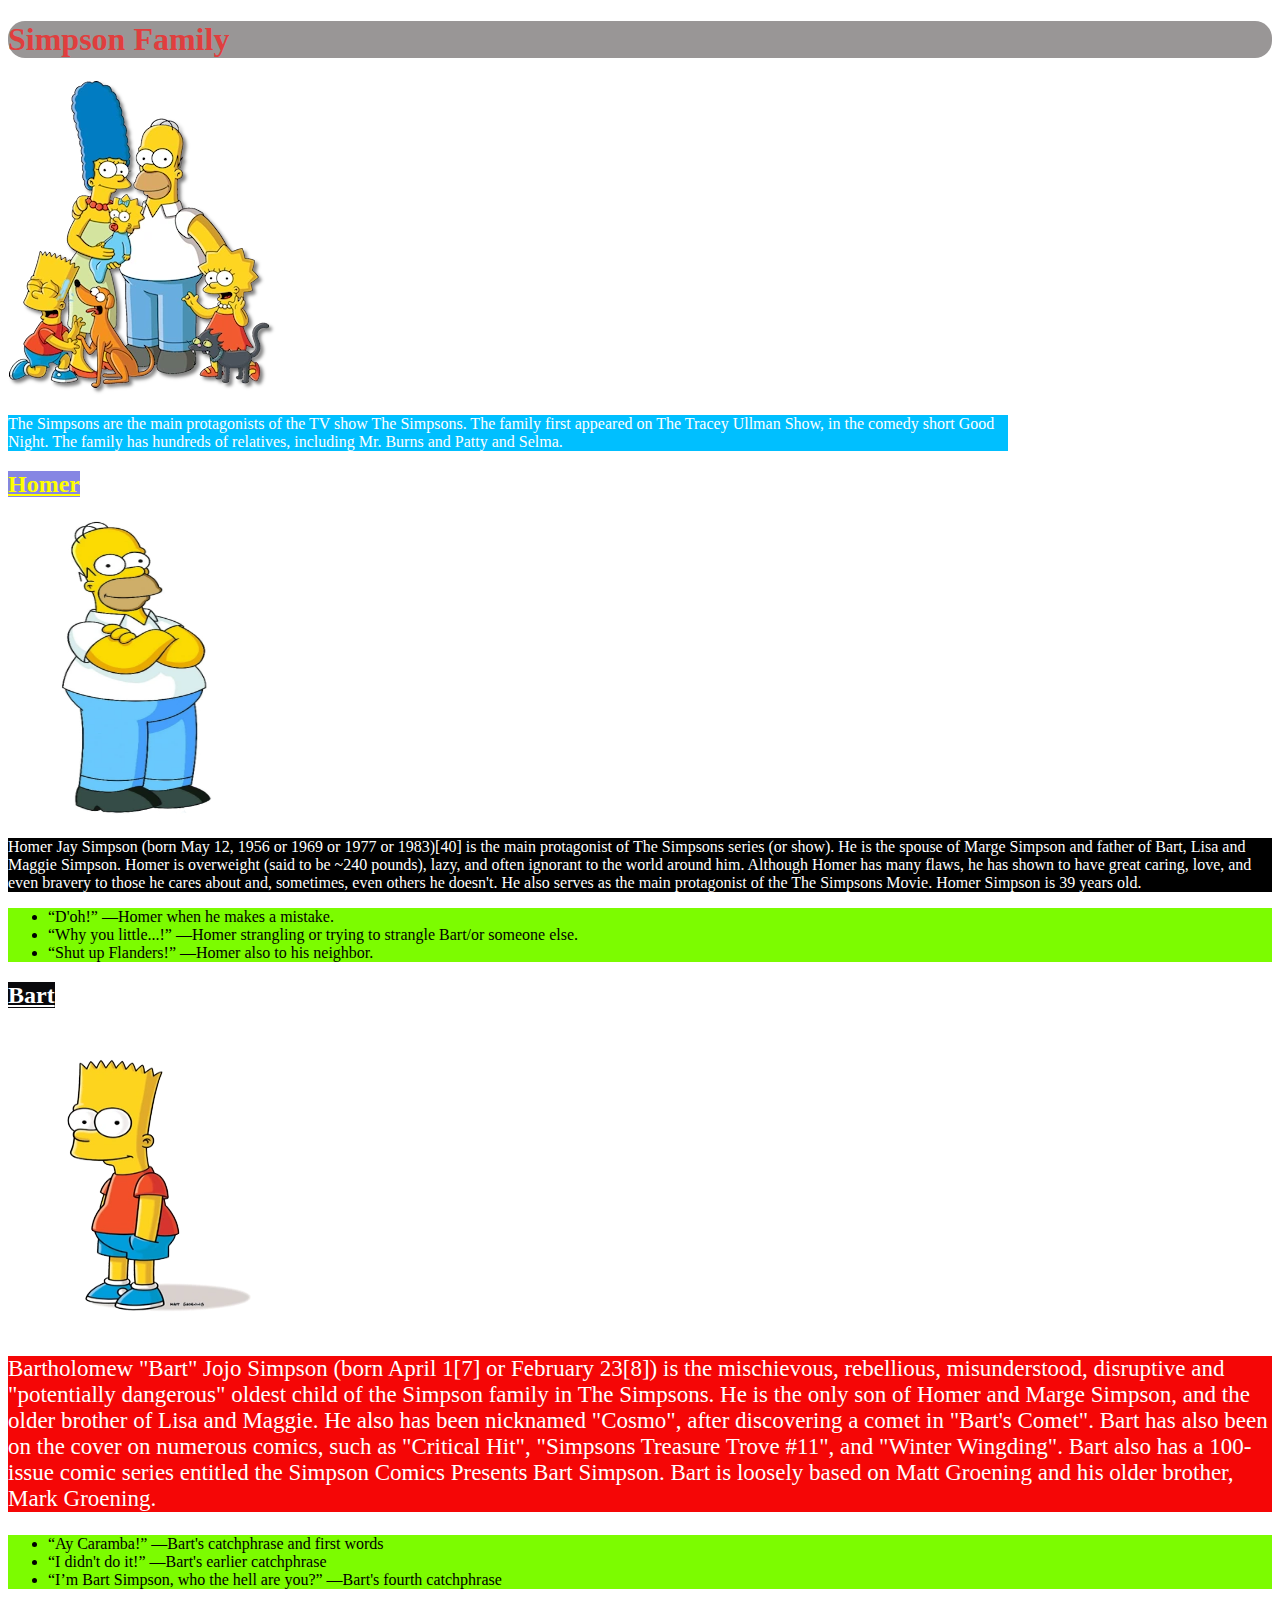
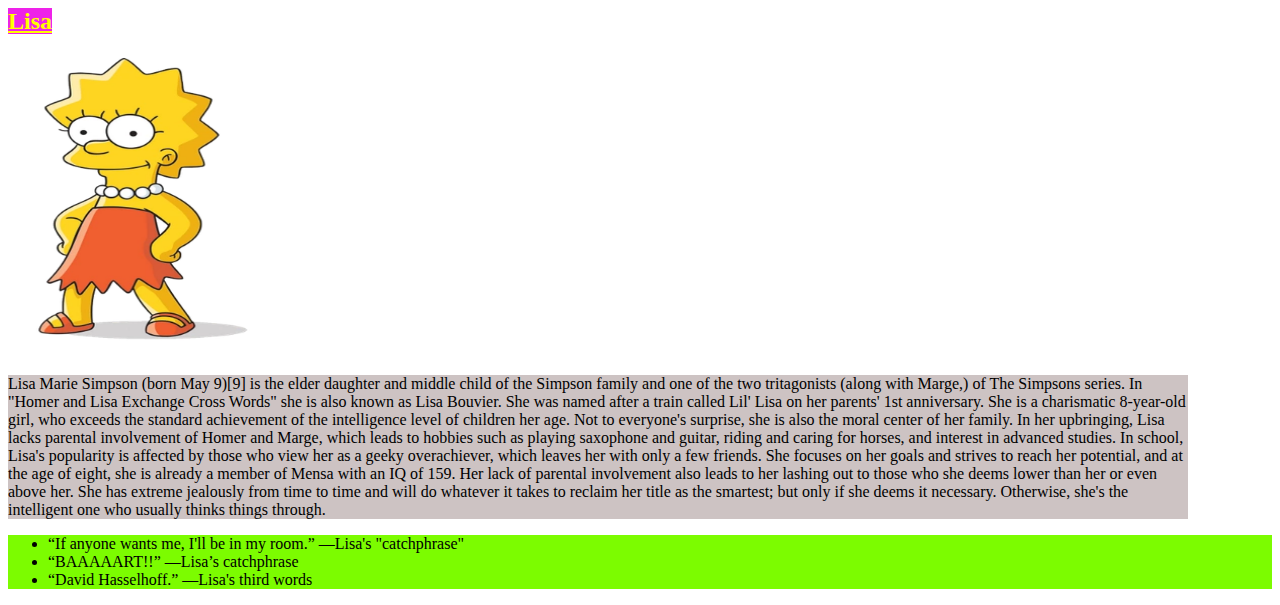
<file: lesson1/index.html>
<!doctype html>
<html lang="en">
<head>
    <meta charset="UTF-8">
    <meta name="viewport"
          content="width=device-width, user-scalable=no, initial-scale=1.0, maximum-scale=1.0, minimum-scale=1.0">
    <meta http-equiv="X-UA-Compatible" content="ie=edge">
    <title>Document</title>
    <link rel="stylesheet" href="style/style.css">
</head>
<body>
<h1 class="hi_title">Simpson Family</h1>
<img src="image/The_Simpsons_Family.webp" alt="SimpsonFamily">
<div class="hi_family_text">
    <p class="hi_family">
        The Simpsons are the main protagonists of the TV show The Simpsons. The family first appeared on The Tracey
        Ullman Show, in the comedy short Good Night. The family has hundreds of relatives, including Mr. Burns and Patty and Selma.
    </p>
</div>
<h2><a class="hi_homer" href="https://simpsons.fandom.com/wiki/Homer_Simpson" target="_blank">Homer</a></h2>
<img class="w250_h300" src="image/Homer_Simpson.webp" alt="Homer_Simpson">
<p class="hi_homer_text">
    Homer Jay Simpson (born May 12, 1956 or 1969 or 1977 or 1983)[40] is the main protagonist of The Simpsons series (or show). He is the spouse of Marge Simpson and father of Bart, Lisa and Maggie Simpson.
    Homer is overweight (said to be ~240 pounds), lazy, and often ignorant to the world around him.
    Although Homer has many flaws, he has shown to have great caring, love, and even bravery to those he cares about and, sometimes, even others he doesn't. He also serves as the main protagonist of the The Simpsons Movie.
    Homer Simpson is 39 years old.
</p>
<ul class="hi_list">
    <li>“D'oh!”
        ―Homer when he makes a mistake.
    </li>
    <li>
        “Why you little...!”
        ―Homer strangling or trying to strangle Bart/or someone else.
    </li>
    <li>
        “Shut up Flanders!”
        ―Homer also to his neighbor.
    </li>
</ul>

<h2><a class="hi_bart" href="https://simpsons.fandom.com/wiki/Bart_Simpson" target="_blank">Bart</a></h2>
<img class="w250_h300" src="image/Bart_Simpson.webp" alt="Bart_Simpson">
<p class="hi_bart_text">
    Bartholomew "Bart" Jojo Simpson (born April 1[7] or February 23[8]) is the mischievous, rebellious, misunderstood, disruptive and "potentially dangerous" oldest child of the Simpson family in The Simpsons.
    He is the only son of Homer and Marge Simpson, and the older brother of Lisa and Maggie. He also has been nicknamed "Cosmo", after discovering a comet in "Bart's Comet".
    Bart has also been on the cover on numerous comics, such as "Critical Hit", "Simpsons Treasure Trove #11", and "Winter Wingding". Bart also has a 100-issue comic series entitled the Simpson Comics Presents Bart Simpson.
    Bart is loosely based on Matt Groening and his older brother, Mark Groening.
</p>
<ul class="hi_list">
    <li>
        “Ay Caramba!”
        ―Bart's catchphrase and first words
    </li>
    <li>
        “I didn't do it!”
        ―Bart's earlier catchphrase
    </li>
    <li>
        “I’m Bart Simpson, who the hell are you?”
        ―Bart's fourth catchphrase
    </li>
</ul>

<h2><a class="hi_lisa" href="https://simpsons.fandom.com/wiki/Lisa_Simpson" target="_blank">Lisa</a></h2>
<img class="w250_h300" src="image/Lisa_Simpson.webp" alt="Lisa_Simpson">
<p class="hi_lisa_text">
    Lisa Marie Simpson (born May 9)[9] is the elder daughter and middle child of the Simpson family and one of the two tritagonists (along with Marge,) of The Simpsons series.
    In "Homer and Lisa Exchange Cross Words" she is also known as Lisa Bouvier. She was named after a train called Lil' Lisa on her parents' 1st anniversary.
    She is a charismatic 8-year-old girl, who exceeds the standard achievement of the intelligence level of children her age. Not to everyone's surprise, she is also the moral center of her family.
    In her upbringing, Lisa lacks parental involvement of Homer and Marge, which leads to hobbies such as playing saxophone and guitar, riding and caring for horses, and interest in advanced studies.
    In school, Lisa's popularity is affected by those who view her as a geeky overachiever, which leaves her with only a few friends.
    She focuses on her goals and strives to reach her potential, and at the age of eight, she is already a member of Mensa with an IQ of 159.
    Her lack of parental involvement also leads to her lashing out to those who she deems lower than her or even above her.
    She has extreme jealously from time to time and will do whatever it takes to reclaim her title as the smartest; but only if she deems it necessary.
    Otherwise, she's the intelligent one who usually thinks things through.
</p>
<ul class="hi_list">
    <li>
        “If anyone wants me, I'll be in my room.”
        ―Lisa's "catchphrase"
    </li>
    <li>
        “BAAAAART!!”
        ―Lisa’s catchphrase
    </li>
    <li>
        “David Hasselhoff.”
        ―Lisa's third words
    </li>
</ul>

</body>
</html>
</file>
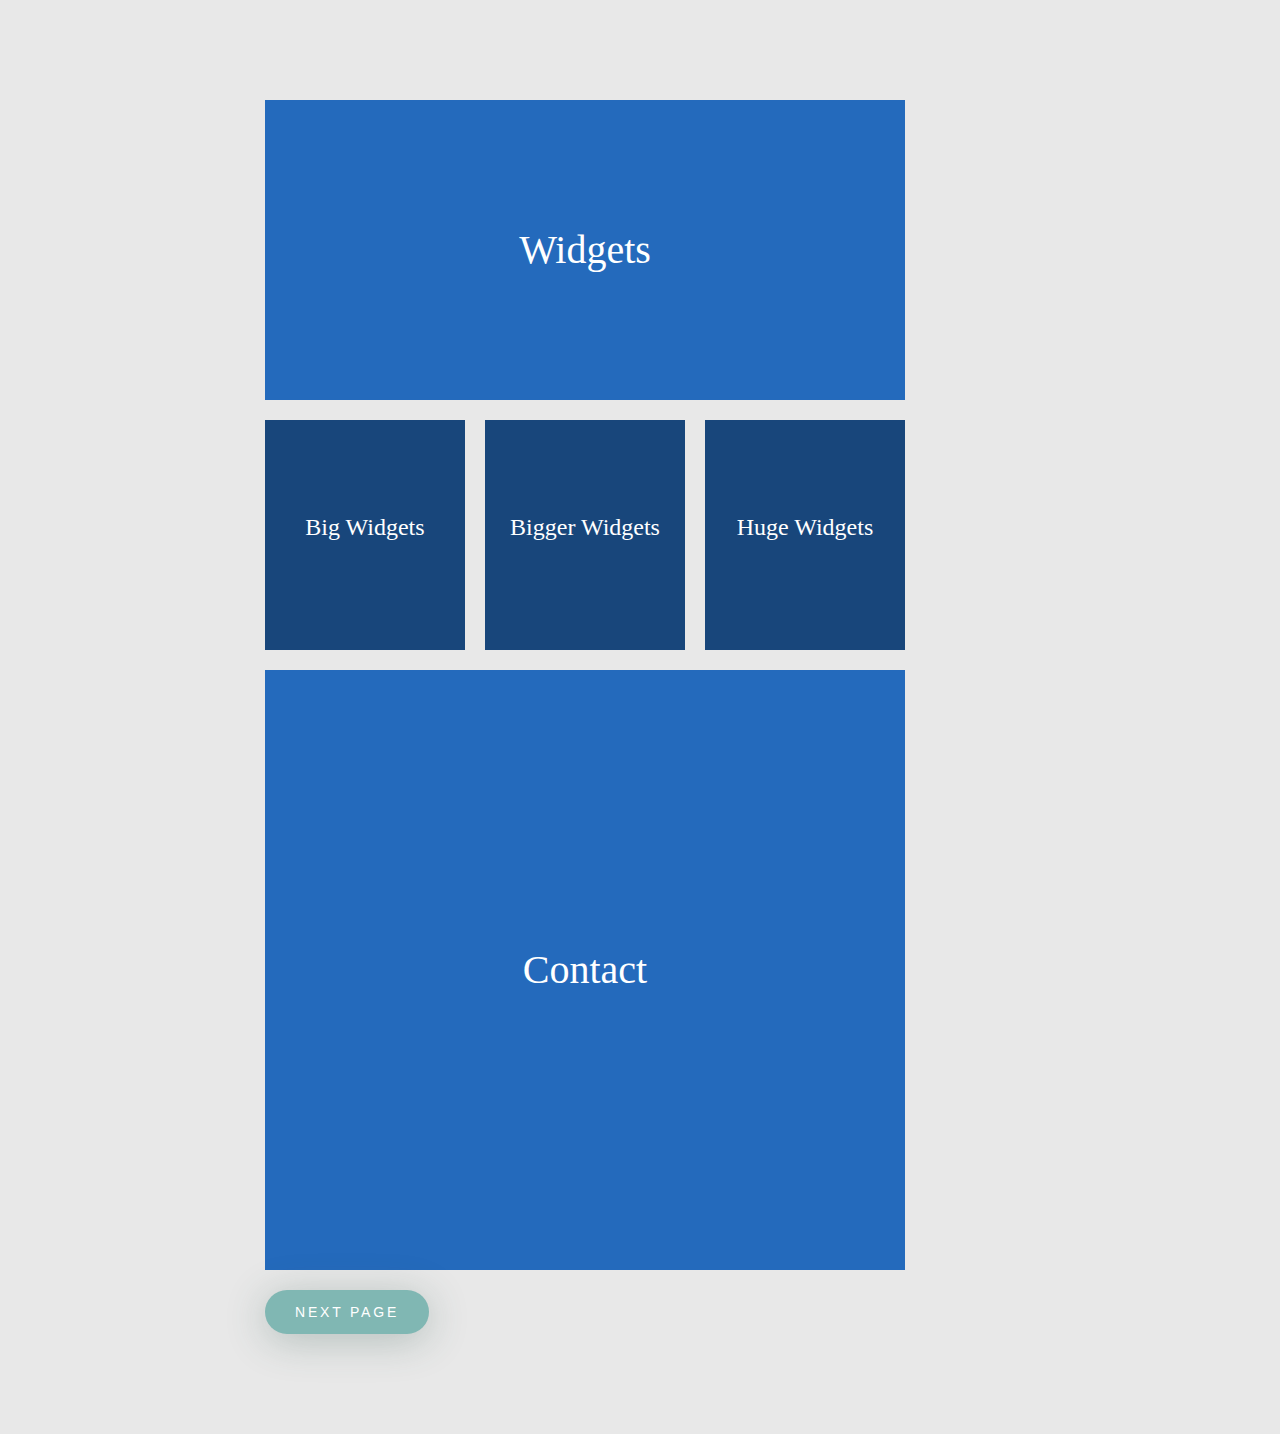
<file: lesson2/index.html>
<!doctype html>
<html lang="en">
<head>
    <meta charset="UTF-8">
    <meta name="viewport"
          content="width=device-width, user-scalable=no, initial-scale=1.0, maximum-scale=1.0, minimum-scale=1.0">
    <meta http-equiv="X-UA-Compatible" content="ie=edge">
    <title>Document</title>
    <link rel="stylesheet" href="normalize.css">
    <link rel="stylesheet" href="style/main.css">
</head>
<body>
<div class="content">

    <div class="main_block">Widgets</div>

    <div class="sb">
        <div class="small_blocks">
            <p class="small_blocks_text">Big Widgets</p>
        </div>
        <div class="small_blocks">
            <p class="small_blocks_text">Bigger Widgets</p>
        </div>
        <div class="small_blocks">
            <p class="small_blocks_text">Huge Widgets</p>
        </div>
    </div>
    <div class="big_block">Contact</div>
    <a href="index2.html" class="btn_link">Next Page</a>
</div>
</body>
</html>
</file>
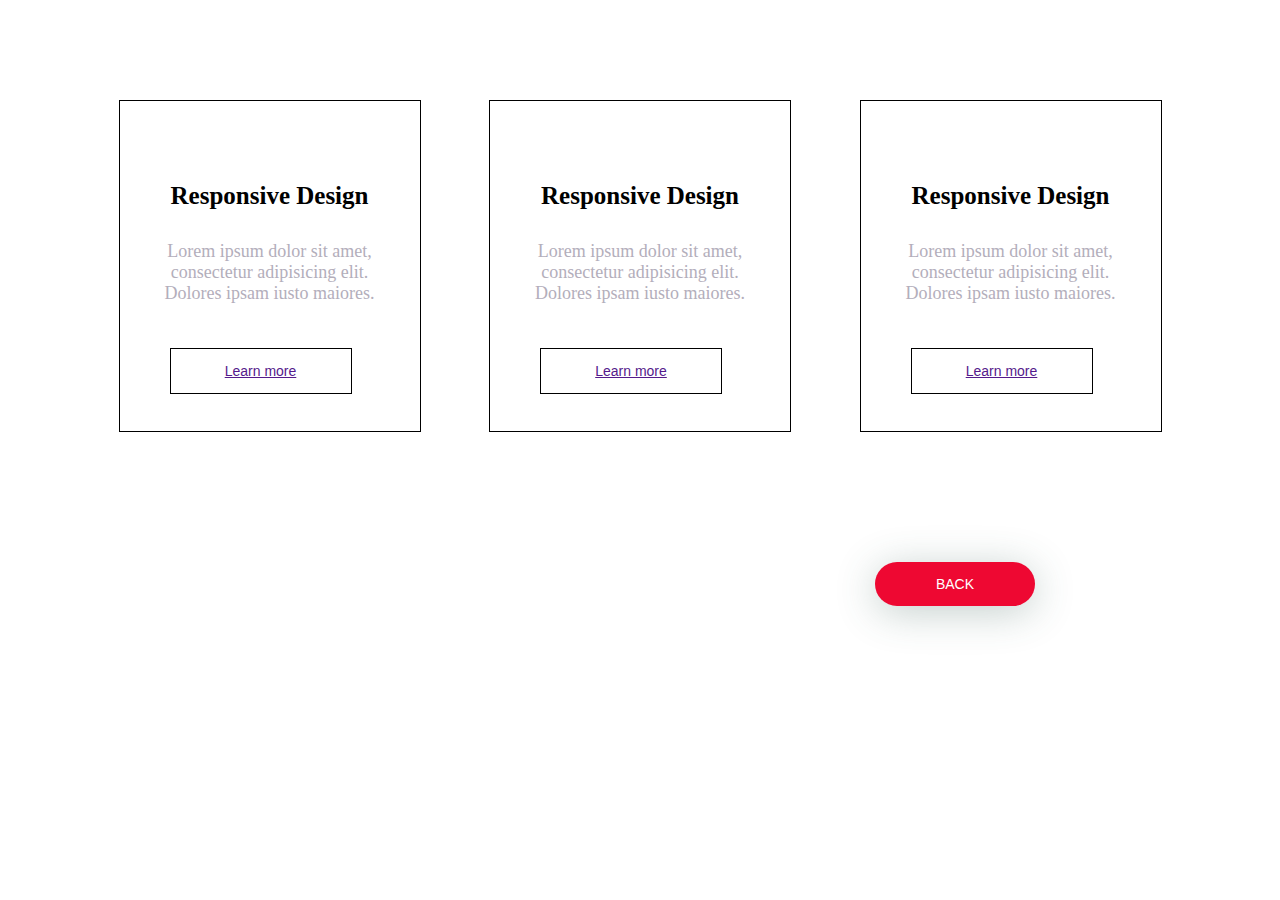
<file: lesson2/index2.html>
<!doctype html>
<html lang="en">
<head>
    <meta charset="UTF-8">
    <meta name="viewport"
          content="width=device-width, user-scalable=no, initial-scale=1.0, maximum-scale=1.0, minimum-scale=1.0">
    <meta http-equiv="X-UA-Compatible" content="ie=edge">
    <title>Document</title>
    <link rel="stylesheet" href="normalize.css">
    <link rel="stylesheet" href="style/main2.css">
</head>
<body>
    <div class="content">
        <div class="cards">

            <div class="card">
                <h2 class="title">Responsive Design</h2>
            </div>
            <p class="desc">Lorem ipsum dolor sit amet, consectetur adipisicing elit. Dolores ipsam iusto maiores.</p>
            <div class="card_link">
            <a href="">Learn more</a>
            </div>
        </div>
        <div class="cards">

            <div class="card">
                <h2 class="title">Responsive Design</h2>
            </div>
            <p class="desc">Lorem ipsum dolor sit amet, consectetur adipisicing elit. Dolores ipsam iusto maiores.</p>
            <div class="card_link">
                <a href="">Learn more</a>
            </div>
        </div>
        <div class="cards">

            <div class="card">
                <h2 class="title">Responsive Design</h2>
            </div>
            <p class="desc">Lorem ipsum dolor sit amet, consectetur adipisicing elit. Dolores ipsam iusto maiores.</p>
            <div class="card_link">
                <a href="">Learn more</a>
            </div>
        </div>
    </div>
    <div>
        <a href="index.html" class="btn_link">Back</a>
    </div>
</body>
</html>
</file>
<file: lesson1/style/style.css>
.hi_title{
    background: #999696;
    color: #e03e3e;
    border-radius: 17px;
}
.hi_family{
    background: deepskyblue;
    color: #ffffff;
}
.hi_family_text{
    max-width: 1000px;
}

.w250_h300{
    width: 250px;
    height: 300px;
}
/*===============================*/
.hi_homer{
    background: #8686e3;
    color: yellow;
}
.hi_homer:hover{
    color: #f16610;
}

.hi_homer_text{
    background: #000;
    color: #ffffff;
}
/*===============================*/
.hi_bart{
    background: #09090c;
    color: #ffffff;
}
.hi_bart:hover{
    color: #aaa8a8;
}

.hi_bart_text{
    background: #f50606;
    color: #ffffff;
    font-size: 23px;
}
/*===============================*/
.hi_lisa{
    background: #ee22e9;
    color: yellow;
}

.hi_lisa:hover{
    color: #ffffff;
}

.hi_lisa_text{
    background: #cdc3c3;
    color: #000;
    max-width: 1180px;
}
/*===============================*/

.hi_list{
    background: lawngreen;
}
</file>
<file: lesson2/style/main.css>
body{
    background-color: #e8e8e8;
}
.content {
    padding: 100px 0;
    max-width: 750px;
    margin: 0 auto;
}
/*==================================*/

.main_block {
    width: 640px;
    height: 300px;
    background: #246abc;
    display: flex;
    justify-content: center;
    align-items: center;
    color: #ffffff;
    font-size: 40px;
    margin-bottom: 20px;
}
.sb {
    display: flex;
    flex-wrap: wrap;
    column-gap: 20px;
    margin-bottom: 20px;
}
.small_blocks {
    width: 200px;
    height: 230px;
    background: #18467b;
}
.small_blocks_text {
    font-size: 24px;
    color: #ffffff;
    text-align: center;
    padding-top: 70px;
}

.big_block {
    width: 640px;
    height: 600px;
    background: #246abc;
    display: flex;
    justify-content: center;
    align-items: center;
    color: #ffffff;
    font-size: 40px;
    margin-bottom: 20px;
}

.btn_link {
    display: inline-block;
    height: 44px;
    line-height: 44px;
    padding: 0 30px;
    border-radius: 24px;
    background-color: #80b7b3;
    box-shadow: 0 6px 40px rgba(55, 94, 82, 0.3);
    font-family: Arial,sans-serif;
    color: #ffffff;
    font-size: 14px;
    text-transform: uppercase;
    letter-spacing: 2.8px;
    text-decoration: none;
}

.btn_link:hover{
    background-color: rgb(236, 123, 17);
}
</file>
<file: lesson2/style/main2.css>
.content {
    padding: 100px 0;
    max-width: 1180px;
    margin: 0 auto;
    display: flex;
    flex-wrap: wrap;
    justify-content: space-evenly;
}

.cards {
    width: 300px;
    height: 330px;
    border: 1px solid black;
    display: flex;
    flex-direction: column;
}
.card {
    display: flex;
    justify-content: center;
    align-items: center;
    padding-top: 60px;
    margin-bottom: -8px;
}
.title {
    font-size: 25px;
    color: #000;
}
.desc {
    color: #b3aebb;
    box-sizing: border-box;
    padding: 0 30px;
    margin-bottom: 45px;
    text-align: center;
    font-size: 18px;
}
.card_link {
    display: flex;
    width: 100px;
    height: 44px;
    line-height: 44px;
    justify-content: center;
    border: 1px solid black;
    padding: 0 40px;
    margin-left: 50px;
    font-family: Arial,sans-serif;
    color: #000;
    font-size: 14px;
}
.btn_link {
    display: flex;
    height: 44px;
    line-height: 44px;
    padding: 0 30px;
    border-radius: 24px;
    background-color: #ee0832;
    box-shadow: 0 6px 40px rgba(55, 94, 82, 0.3);
    font-family: Arial,sans-serif;
    color: #ffffff;
    font-size: 14px;
    text-transform: uppercase;
    margin-top: 30px;
    width: 100px;
    justify-content: center;
    align-items: center;
    margin-left: 875px;
    text-decoration: none;
}

.btn_link:hover{
    background-color: rgb(199, 10, 38);
}
</file>
